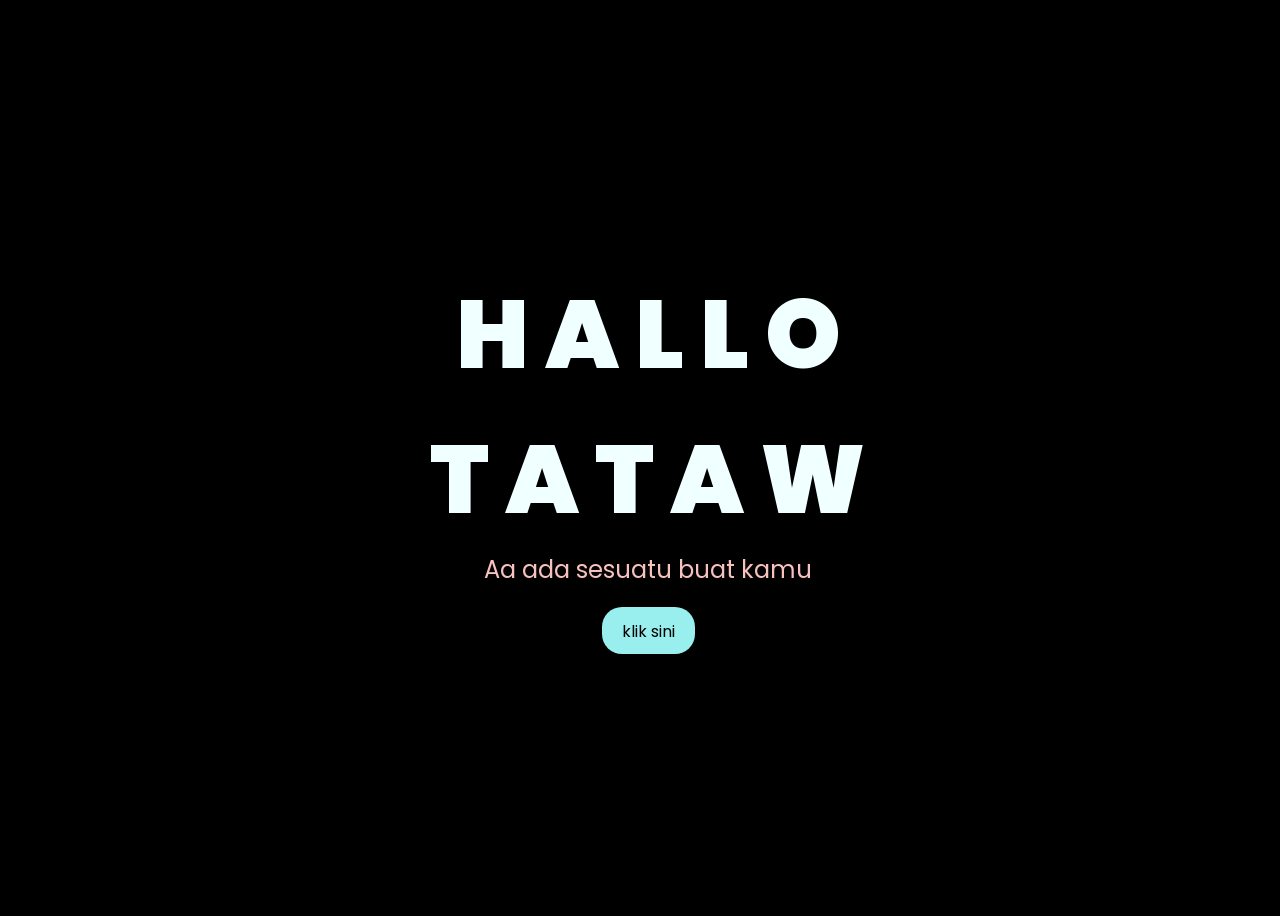
<file: tataw/index.html>
<!DOCTYPE html>
<html lang="en">
<head>
    <meta charset="UTF-8">
    <meta http-equiv="X-UA-Compatible" content="IE=edge">
    <meta name="viewport" content="width=device-width, initial-scale=1.0">
    <link rel="stylesheet" href="style.css">
    <link rel="icon" href="img/flowers.png" type="image/x-icon">
    <title>FLOWERS</title>
</head>
<body>
    <div class="greetings">

        <span>H</span>
        <span>A</span>
        <span>L</span>
        <span>L</span>
        <span>O</span>
    </div>
    <div class="greetings">
        <span>T</span>
        <span>A</span>
        <span>T</span>
        <span>A</span>
        <span>W</span>
       
        
    </div>
    
    <div class="description">
        <span> Aa ada sesuatu buat kamu</span>
    </div>
    <div class="button">
        <button>
            <a href="FLORES.html">klik sini</a>
        </button>
        
    </div>
</body>
</html>
</file>
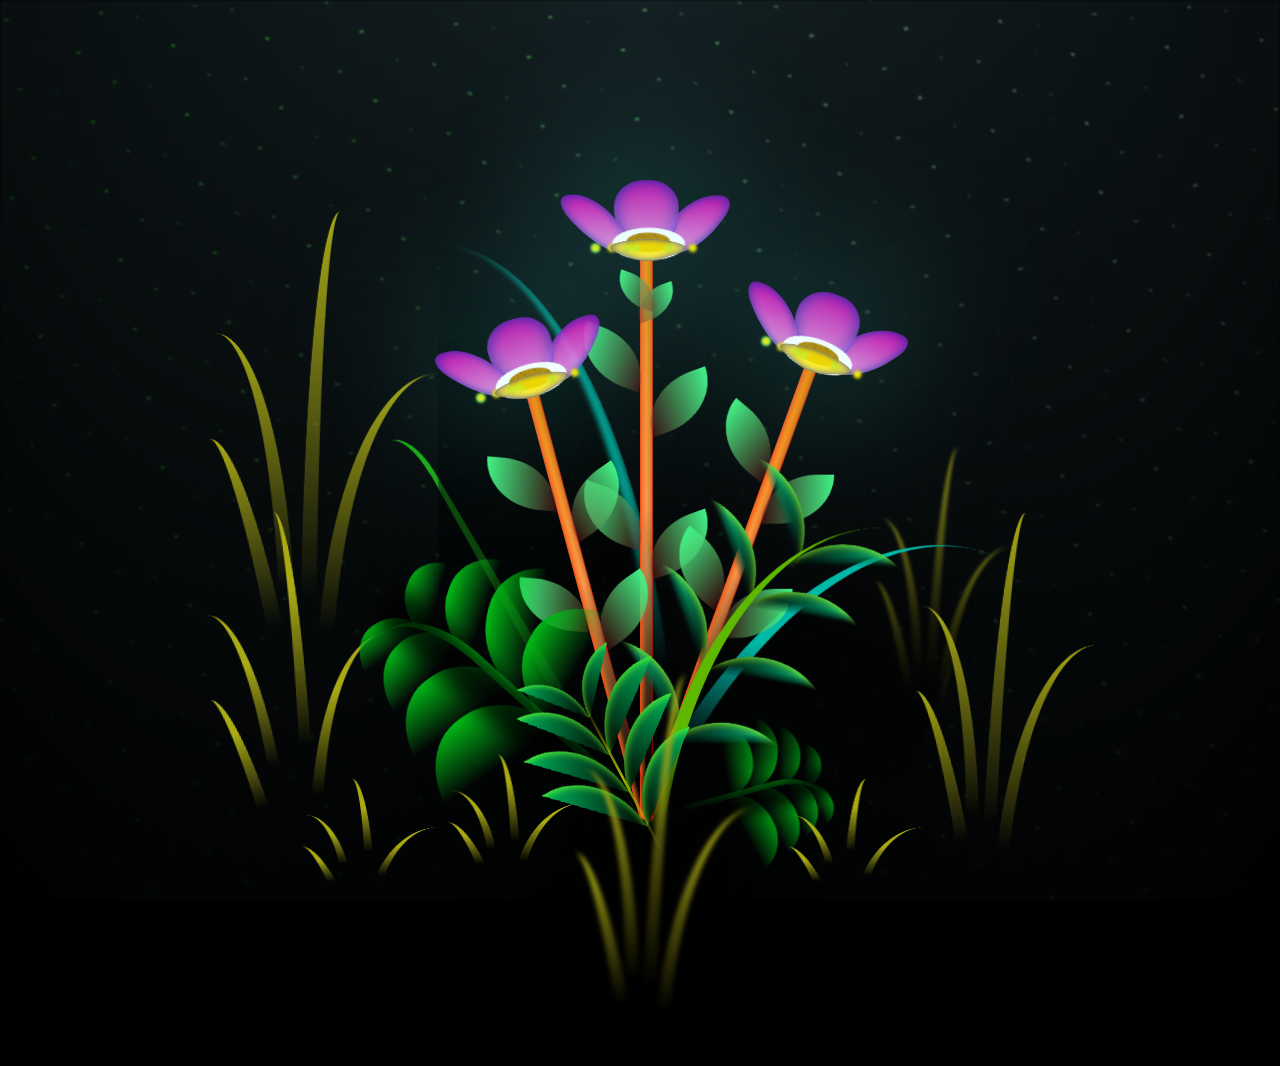
<file: tataw/FLORES.html>
<!DOCTYPE html>
<html lang="en">
<head>
    <meta charset="UTF-8">
    <meta http-equiv="X-UA-Compatible" content="IE=edge">
    <meta name="viewport" content="width=device-width, initial-scale=1.0">
    <link rel="stylesheet" href="main.css">
    <link rel="icon" href="img/flowers.png" type="image/x-icon">
    <title>FLOWERS</title>
</head>

<body class="container">
    <div class="night"></div>
    <div class="flowers">
      <div class="flower flower--1">
        <div class="flower__leafs flower__leafs--1">
          <div class="flower__leaf flower__leaf--1"></div>
          <div class="flower__leaf flower__leaf--2"></div>
          <div class="flower__leaf flower__leaf--3"></div>
          <div class="flower__leaf flower__leaf--4"></div>
          <div class="flower__white-circle"></div>
  
          <div class="flower__light flower__light--1"></div>
          <div class="flower__light flower__light--2"></div>
          <div class="flower__light flower__light--3"></div>
          <div class="flower__light flower__light--4"></div>
          <div class="flower__light flower__light--5"></div>
          <div class="flower__light flower__light--6"></div>
          <div class="flower__light flower__light--7"></div>
          <div class="flower__light flower__light--8"></div>
  
        </div>
        <div class="flower__line">
          <div class="flower__line__leaf flower__line__leaf--1"></div>
          <div class="flower__line__leaf flower__line__leaf--2"></div>
          <div class="flower__line__leaf flower__line__leaf--3"></div>
          <div class="flower__line__leaf flower__line__leaf--4"></div>
          <div class="flower__line__leaf flower__line__leaf--5"></div>
          <div class="flower__line__leaf flower__line__leaf--6"></div>
        </div>
      </div>
  
      <div class="flower flower--2">
        <div class="flower__leafs flower__leafs--2">
          <div class="flower__leaf flower__leaf--1"></div>
          <div class="flower__leaf flower__leaf--2"></div>
          <div class="flower__leaf flower__leaf--3"></div>
          <div class="flower__leaf flower__leaf--4"></div>
          <div class="flower__white-circle"></div>
  
          <div class="flower__light flower__light--1"></div>
          <div class="flower__light flower__light--2"></div>
          <div class="flower__light flower__light--3"></div>
          <div class="flower__light flower__light--4"></div>
          <div class="flower__light flower__light--5"></div>
          <div class="flower__light flower__light--6"></div>
          <div class="flower__light flower__light--7"></div>
          <div class="flower__light flower__light--8"></div>
  
        </div>
        <div class="flower__line">
          <div class="flower__line__leaf flower__line__leaf--1"></div>
          <div class="flower__line__leaf flower__line__leaf--2"></div>
          <div class="flower__line__leaf flower__line__leaf--3"></div>
          <div class="flower__line__leaf flower__line__leaf--4"></div>
        </div>
      </div>
  
      <div class="flower flower--3">
        <div class="flower__leafs flower__leafs--3">
          <div class="flower__leaf flower__leaf--1"></div>
          <div class="flower__leaf flower__leaf--2"></div>
          <div class="flower__leaf flower__leaf--3"></div>
          <div class="flower__leaf flower__leaf--4"></div>
          <div class="flower__white-circle"></div>
  
          <div class="flower__light flower__light--1"></div>
          <div class="flower__light flower__light--2"></div>
          <div class="flower__light flower__light--3"></div>
          <div class="flower__light flower__light--4"></div>
          <div class="flower__light flower__light--5"></div>
          <div class="flower__light flower__light--6"></div>
          <div class="flower__light flower__light--7"></div>
          <div class="flower__light flower__light--8"></div>
  
        </div>
        <div class="flower__line">
          <div class="flower__line__leaf flower__line__leaf--1"></div>
          <div class="flower__line__leaf flower__line__leaf--2"></div>
          <div class="flower__line__leaf flower__line__leaf--3"></div>
          <div class="flower__line__leaf flower__line__leaf--4"></div>
        </div>
      </div>
  
      <div class="grow-ans" style="--d:1.2s">
        <div class="flower__g-long">
          <div class="flower__g-long__top"></div>
          <div class="flower__g-long__bottom"></div>
        </div>
      </div>
  
      <div class="growing-grass">
        <div class="flower__grass flower__grass--1">
          <div class="flower__grass--top"></div>
          <div class="flower__grass--bottom"></div>
          <div class="flower__grass__leaf flower__grass__leaf--1"></div>
          <div class="flower__grass__leaf flower__grass__leaf--2"></div>
          <div class="flower__grass__leaf flower__grass__leaf--3"></div>
          <div class="flower__grass__leaf flower__grass__leaf--4"></div>
          <div class="flower__grass__leaf flower__grass__leaf--5"></div>
          <div class="flower__grass__leaf flower__grass__leaf--6"></div>
          <div class="flower__grass__leaf flower__grass__leaf--7"></div>
          <div class="flower__grass__leaf flower__grass__leaf--8"></div>
          <div class="flower__grass__overlay"></div>
        </div>
      </div>
  
      <div class="growing-grass">
        <div class="flower__grass flower__grass--2">
          <div class="flower__grass--top"></div>
          <div class="flower__grass--bottom"></div>
          <div class="flower__grass__leaf flower__grass__leaf--1"></div>
          <div class="flower__grass__leaf flower__grass__leaf--2"></div>
          <div class="flower__grass__leaf flower__grass__leaf--3"></div>
          <div class="flower__grass__leaf flower__grass__leaf--4"></div>
          <div class="flower__grass__leaf flower__grass__leaf--5"></div>
          <div class="flower__grass__leaf flower__grass__leaf--6"></div>
          <div class="flower__grass__leaf flower__grass__leaf--7"></div>
          <div class="flower__grass__leaf flower__grass__leaf--8"></div>
          <div class="flower__grass__overlay"></div>
        </div>
      </div>
  
      <div class="grow-ans" style="--d:2.4s">
        <div class="flower__g-right flower__g-right--1">
          <div class="leaf"></div>
        </div>
      </div>
  
      <div class="grow-ans" style="--d:2.8s">
        <div class="flower__g-right flower__g-right--2">
          <div class="leaf"></div>
        </div>
      </div>
  
      <div class="grow-ans" style="--d:2.8s">
        <div class="flower__g-front">
          <div class="flower__g-front__leaf-wrapper flower__g-front__leaf-wrapper--1">
            <div class="flower__g-front__leaf"></div>
          </div>
          <div class="flower__g-front__leaf-wrapper flower__g-front__leaf-wrapper--2">
            <div class="flower__g-front__leaf"></div>
          </div>
          <div class="flower__g-front__leaf-wrapper flower__g-front__leaf-wrapper--3">
            <div class="flower__g-front__leaf"></div>
          </div>
          <div class="flower__g-front__leaf-wrapper flower__g-front__leaf-wrapper--4">
            <div class="flower__g-front__leaf"></div>
          </div>
          <div class="flower__g-front__leaf-wrapper flower__g-front__leaf-wrapper--5">
            <div class="flower__g-front__leaf"></div>
          </div>
          <div class="flower__g-front__leaf-wrapper flower__g-front__leaf-wrapper--6">
            <div class="flower__g-front__leaf"></div>
          </div>
          <div class="flower__g-front__leaf-wrapper flower__g-front__leaf-wrapper--7">
            <div class="flower__g-front__leaf"></div>
          </div>
          <div class="flower__g-front__leaf-wrapper flower__g-front__leaf-wrapper--8">
            <div class="flower__g-front__leaf"></div>
          </div>
          <div class="flower__g-front__line"></div>
        </div>
      </div>
  
      <div class="grow-ans" style="--d:3.2s">
        <div class="flower__g-fr">
          <div class="leaf"></div>
          <div class="flower__g-fr__leaf flower__g-fr__leaf--1"></div>
          <div class="flower__g-fr__leaf flower__g-fr__leaf--2"></div>
          <div class="flower__g-fr__leaf flower__g-fr__leaf--3"></div>
          <div class="flower__g-fr__leaf flower__g-fr__leaf--4"></div>
          <div class="flower__g-fr__leaf flower__g-fr__leaf--5"></div>
          <div class="flower__g-fr__leaf flower__g-fr__leaf--6"></div>
          <div class="flower__g-fr__leaf flower__g-fr__leaf--7"></div>
          <div class="flower__g-fr__leaf flower__g-fr__leaf--8"></div>
        </div>
      </div>
  
      <div class="long-g long-g--0">
        <div class="grow-ans" style="--d:3s">
          <div class="leaf leaf--0"></div>
        </div>
        <div class="grow-ans" style="--d:2.2s">
          <div class="leaf leaf--1"></div>
        </div>
        <div class="grow-ans" style="--d:3.4s">
          <div class="leaf leaf--2"></div>
        </div>
        <div class="grow-ans" style="--d:3.6s">
          <div class="leaf leaf--3"></div>
        </div>
      </div>
  
      <div class="long-g long-g--1">
        <div class="grow-ans" style="--d:3.6s">
          <div class="leaf leaf--0"></div>
        </div>
        <div class="grow-ans" style="--d:3.8s">
          <div class="leaf leaf--1"></div>
        </div>
        <div class="grow-ans" style="--d:4s">
          <div class="leaf leaf--2"></div>
        </div>
        <div class="grow-ans" style="--d:4.2s">
          <div class="leaf leaf--3"></div>
        </div>
      </div>
  
      <div class="long-g long-g--2">
        <div class="grow-ans" style="--d:4s">
          <div class="leaf leaf--0"></div>
        </div>
        <div class="grow-ans" style="--d:4.2s">
          <div class="leaf leaf--1"></div>
        </div>
        <div class="grow-ans" style="--d:4.4s">
          <div class="leaf leaf--2"></div>
        </div>
        <div class="grow-ans" style="--d:4.6s">
          <div class="leaf leaf--3"></div>
        </div>
      </div>
  
      <div class="long-g long-g--3">
        <div class="grow-ans" style="--d:4s">
          <div class="leaf leaf--0"></div>
        </div>
        <div class="grow-ans" style="--d:4.2s">
          <div class="leaf leaf--1"></div>
        </div>
        <div class="grow-ans" style="--d:3s">
          <div class="leaf leaf--2"></div>
        </div>
        <div class="grow-ans" style="--d:3.6s">
          <div class="leaf leaf--3"></div>
        </div>
      </div>
  
      <div class="long-g long-g--4">
        <div class="grow-ans" style="--d:4s">
          <div class="leaf leaf--0"></div>
        </div>
        <div class="grow-ans" style="--d:4.2s">
          <div class="leaf leaf--1"></div>
        </div>
        <div class="grow-ans" style="--d:3s">
          <div class="leaf leaf--2"></div>
        </div>
        <div class="grow-ans" style="--d:3.6s">
          <div class="leaf leaf--3"></div>
        </div>
      </div>
  
      <div class="long-g long-g--5">
        <div class="grow-ans" style="--d:4s">
          <div class="leaf leaf--0"></div>
        </div>
        <div class="grow-ans" style="--d:4.2s">
          <div class="leaf leaf--1"></div>
        </div>
        <div class="grow-ans" style="--d:3s">
          <div class="leaf leaf--2"></div>
        </div>
        <div class="grow-ans" style="--d:3.6s">
          <div class="leaf leaf--3"></div>
        </div>
      </div>
  
      <div class="long-g long-g--6">
        <div class="grow-ans" style="--d:4.2s">
          <div class="leaf leaf--0"></div>
        </div>
        <div class="grow-ans" style="--d:4.4s">
          <div class="leaf leaf--1"></div>
        </div>
        <div class="grow-ans" style="--d:4.6s">
          <div class="leaf leaf--2"></div>
        </div>
        <div class="grow-ans" style="--d:4.8s">
          <div class="leaf leaf--3"></div>
        </div>
      </div>
  
      <div class="long-g long-g--7">
        <div class="grow-ans" style="--d:3s">
          <div class="leaf leaf--0"></div>
        </div>
        <div class="grow-ans" style="--d:3.2s">
          <div class="leaf leaf--1"></div>
        </div>
        <div class="grow-ans" style="--d:3.5s">
          <div class="leaf leaf--2"></div>
        </div>
        <div class="grow-ans" style="--d:3.6s">
          <div class="leaf leaf--3"></div>
        </div>
      </div>
    </div>
    <script src="main.js"></script>
  </body>
</html>
</file>
<file: tataw/style.css>
@import url('https://fonts.googleapis.com/css2?family=Poppins:ital,wght@0,500;1,900&display=swap');
*{
    font-family: 'Poppins',cursive;
}
body{
    color: azure;
    width: 100%;
    height: 100vh;
    display: flex;
    flex-direction: column;
    align-items: center;
    justify-content: center;
    background-color: black;
}
.greetings{
    font-size: 6rem;
    font-weight: 900;
}
.greetings > span{
    animation: glow 2.5s ease-in-out infinite;
}
@keyframes glow{
    0%, 100%{
        color: #fff;
        text-shadow: 0 0 12px #00fff7, 0 0 50px #00fff7, 0 0 100px #00fff7;
    }
    10%, 90%{
        color: #dca7dc;
        text-shadow: none;
    }
}
.greetings > span:nth-child(2){
    animation-delay: .2s ;
}
.greetings > span:nth-child(3){
    animation-delay: .4s ;
}
.greetings > span:nth-child(4){
    animation-delay: .6s;
}
.greetings > span:nth-child(5){
    animation-delay: .8s;
}

.description{
    font-size: 1.5rem;
    margin-bottom: 20px;
}

.button a{
    text-decoration: none;
    font-size: 1rem;
    color: #111;
}

@media screen and (max-width:574px){
    .greetings{
        display: block;
        font-size: 3rem;
        font-weight: 500;
        text-align: center;
    }
    .description{
        font-size: 1rem;
    }
    
    .button a{
        font-size: .5rem;
    }
}

.description{
    color: #f7c2be;
}

/* Estilo para el botón */
.button button {
    background-color: rgba(154, 240, 239, 0.997); 
    border: none; /* Sin bordes */
    padding: 10px 20px; /* Ajusta el relleno según tu preferencia */
    font-size: 18px; /* Tamaño de fuente */
    cursor: pointer;
    position: relative; /* Necesario para el resplandor */
    border-radius: 20px; /* Esquinas redondeadas */
    transition: background-color 0.3s ease-in-out; /* Transición suave para el color de fondo */
  }
  
  
  .button button a {
    text-decoration: none; 
    color: inherit; 
  }
  
  
  .button button:hover {
    background-color: rgb(0, 251, 255); /* Cambia el color de fondo al pasar el mouse a naranja */
    box-shadow: 0 0 10px rgb(241, 159, 237), 0 0 20px rgb(237, 156, 244), 0 0 30px rgb(247, 0, 255); /* Efecto de resplandor amarillo */
  }
</file>
<file: tataw/main.css>
*,
*::after,
*::before {
  padding: 0;
  margin: 0;
  box-sizing: border-box;
}

:root {
  --dark-color: #000;
}

body {
  display: flex;
  align-items: flex-end;
  justify-content: center;
  min-height: 100vh;
  background-color: var(--dark-color);
  overflow: hidden;
  perspective: 1000px;
}

.night {
  position: fixed;
  left: 50%;
  top: 0;
  transform: translateX(-50%);
  width: 100%;
  height: 100%;
  filter: blur(0.1vmin);
  background-image: radial-gradient(ellipse at top, transparent 0%, var(--dark-color)), 
  radial-gradient(ellipse at bottom, var(--dark-color), rgba(145, 233, 255, 0.2)), 
  repeating-linear-gradient(220deg, rgb(0, 0, 0) 0px, rgb(0, 0, 0) 19px, transparent 19px, 
  transparent 22px), repeating-linear-gradient(189deg, rgb(0, 0, 0) 0px, rgb(0, 0, 0) 19px, 
  transparent 19px, transparent 22px), repeating-linear-gradient(148deg, rgb(0, 0, 0) 0px, 
  rgb(0, 0, 0) 19px, transparent 19px, transparent 22px), linear-gradient(90deg, rgb(21, 255, 0), 
  rgb(240, 240, 240));
}

.flowers {
  position: relative;
  transform: scale(0.9);
}

.flower {
  position: absolute;
  bottom: 10vmin;
  transform-origin: bottom center;
  z-index: 10;
  --fl-speed: 0.8s;
}
.flower--1 {
  -webkit-animation: moving-flower-1 4s linear infinite;
          animation: moving-flower-1 4s linear infinite;
}
.flower--1 .flower__line {
  height: 70vmin;
  -webkit-animation-delay: 0.3s;
          animation-delay: 0.3s;
}
.flower--1 .flower__line__leaf--1 {
  -webkit-animation: blooming-leaf-right var(--fl-speed) 1.6s backwards;
          animation: blooming-leaf-right var(--fl-speed) 1.6s backwards;
}
.flower--1 .flower__line__leaf--2 {
  -webkit-animation: blooming-leaf-right var(--fl-speed) 1.4s backwards;
          animation: blooming-leaf-right var(--fl-speed) 1.4s backwards;
}
.flower--1 .flower__line__leaf--3 {
  -webkit-animation: blooming-leaf-left var(--fl-speed) 1.2s backwards;
          animation: blooming-leaf-left var(--fl-speed) 1.2s backwards;
}
.flower--1 .flower__line__leaf--4 {
  -webkit-animation: blooming-leaf-left var(--fl-speed) 1s backwards;
          animation: blooming-leaf-left var(--fl-speed) 1s backwards;
}
.flower--1 .flower__line__leaf--5 {
  -webkit-animation: blooming-leaf-right var(--fl-speed) 1.8s backwards;
          animation: blooming-leaf-right var(--fl-speed) 1.8s backwards;
}
.flower--1 .flower__line__leaf--6 {
  -webkit-animation: blooming-leaf-left var(--fl-speed) 2s backwards;
          animation: blooming-leaf-left var(--fl-speed) 2s backwards;
}
.flower--2 {
  left: 50%;
  transform: rotate(20deg);
  -webkit-animation: moving-flower-2 4s linear infinite;
          animation: moving-flower-2 4s linear infinite;
}
.flower--2 .flower__line {
  height: 60vmin;
  -webkit-animation-delay: 0.6s;
          animation-delay: 0.6s;
}
.flower--2 .flower__line__leaf--1 {
  -webkit-animation: blooming-leaf-right var(--fl-speed) 1.9s backwards;
          animation: blooming-leaf-right var(--fl-speed) 1.9s backwards;
}
.flower--2 .flower__line__leaf--2 {
  -webkit-animation: blooming-leaf-right var(--fl-speed) 1.7s backwards;
          animation: blooming-leaf-right var(--fl-speed) 1.7s backwards;
}
.flower--2 .flower__line__leaf--3 {
  -webkit-animation: blooming-leaf-left var(--fl-speed) 1.5s backwards;
          animation: blooming-leaf-left var(--fl-speed) 1.5s backwards;
}
.flower--2 .flower__line__leaf--4 {
  -webkit-animation: blooming-leaf-left var(--fl-speed) 1.3s backwards;
          animation: blooming-leaf-left var(--fl-speed) 1.3s backwards;
}
.flower--3 {
  left: 50%;
  transform: rotate(-15deg);
  -webkit-animation: moving-flower-3 4s linear infinite;
          animation: moving-flower-3 4s linear infinite;
}
.flower--3 .flower__line {
  -webkit-animation-delay: 0.9s;
          animation-delay: 0.9s;
}
.flower--3 .flower__line__leaf--1 {
  -webkit-animation: blooming-leaf-right var(--fl-speed) 2.5s backwards;
          animation: blooming-leaf-right var(--fl-speed) 2.5s backwards;
}
.flower--3 .flower__line__leaf--2 {
  -webkit-animation: blooming-leaf-right var(--fl-speed) 2.3s backwards;
          animation: blooming-leaf-right var(--fl-speed) 2.3s backwards;
}
.flower--3 .flower__line__leaf--3 {
  -webkit-animation: blooming-leaf-left var(--fl-speed) 2.1s backwards;
          animation: blooming-leaf-left var(--fl-speed) 2.1s backwards;
}
.flower--3 .flower__line__leaf--4 {
  -webkit-animation: blooming-leaf-left var(--fl-speed) 1.9s backwards;
          animation: blooming-leaf-left var(--fl-speed) 1.9s backwards;
}
.flower__leafs {
  position: relative;
  -webkit-animation: blooming-flower 2s backwards;
          animation: blooming-flower 2s backwards;
}
.flower__leafs--1 {
  -webkit-animation-delay: 1.1s;
          animation-delay: 1.1s;
}
.flower__leafs--2 {
  -webkit-animation-delay: 1.4s;
          animation-delay: 1.4s;
}
.flower__leafs--3 {
  -webkit-animation-delay: 1.7s;
          animation-delay: 1.7s;
}
.flower__leafs::after {
  content: "";
  position: absolute;
  left: 0;
  top: 0;
  transform: translate(-50%, -100%);
  width: 8vmin;
  height: 8vmin;
  background-color: #43fbec;
  filter: blur(10vmin);
}
.flower__leaf {
  position: absolute;
  bottom: 0;
  left: 50%;
  width: 8vmin;
  height: 11vmin;
  border-radius: 51% 49% 47% 53%/44% 45% 55% 69%;
  background-color: #aa1515;
  background-image: linear-gradient(to top, #fba6f5, #de03ba);
  transform-origin: bottom center;
  opacity: 0.9;
  box-shadow: inset 0 0 2vmin rgb(21, 31, 179);
}
.flower__leaf--1 {
  transform: translate(-10%, 1%) rotateY(40deg) rotateX(-50deg);
}
.flower__leaf--2 {
  transform: translate(-50%, -4%) rotateX(40deg);
}
.flower__leaf--3 {
  transform: translate(-90%, 0%) rotateY(45deg) rotateX(50deg);
}
.flower__leaf--4 {
  width: 8vmin;
  height: 8vmin;
  transform-origin: bottom left;
  border-radius: 4vmin 10vmin 4vmin 4vmin;
  transform: translate(0%, 18%) rotateX(70deg) rotate(-43deg);
  background-image: linear-gradient(to top, #fce700, #fce700);
  z-index: 1;
  opacity: 0.8;
}
.flower__white-circle {
  position: absolute;
  left: -3.5vmin;
  top: -3vmin;
  width: 9vmin;
  height: 4vmin;
  border-radius: 50%;
  background-color: #ffffff;
}
.flower__white-circle::after {
  content: "";
  position: absolute;
  left: 50%;
  top: 45%;
  transform: translate(-50%, -50%);
  width: 60%;
  height: 60%;
  border-radius: inherit;
  background-image: repeating-linear-gradient(135deg, rgba(0, 0, 0, 0.03) 0px, 
  rgba(0, 0, 0, 0.03) 1px, transparent 1px, transparent 12px), repeating-linear-gradient(45deg, 
  rgba(0, 0, 0, 0.03) 0px, rgba(0, 0, 0, 0.03) 1px, transparent 1px, transparent 12px), 
  repeating-linear-gradient(67.5deg, rgba(0, 0, 0, 0.03) 0px, rgba(0, 0, 0, 0.03) 1px, 
  transparent 1px, transparent 12px), repeating-linear-gradient(135deg, rgba(0, 0, 0, 0.03) 0px, 
  rgba(0, 0, 0, 0.03) 1px, transparent 1px, transparent 12px), repeating-linear-gradient(45deg, 
  rgba(0, 0, 0, 0.03) 0px, rgba(0, 0, 0, 0.03) 1px, transparent 1px, transparent 12px), 
  repeating-linear-gradient(112.5deg, rgba(0, 0, 0, 0.03) 0px, rgba(0, 0, 0, 0.03) 1px, 
  transparent 1px, transparent 12px), repeating-linear-gradient(112.5deg, rgba(0, 0, 0, 0.03) 0px, 
  rgba(0, 0, 0, 0.03) 1px, transparent 1px, transparent 12px), repeating-linear-gradient(45deg, 
  rgba(0, 0, 0, 0.03) 0px, rgba(0, 0, 0, 0.03) 1px, transparent 1px, transparent 12px), 
  repeating-linear-gradient(22.5deg, rgba(0, 0, 0, 0.03) 0px, rgba(0, 0, 0, 0.03) 1px, 
  transparent 1px, transparent 12px), repeating-linear-gradient(45deg, rgba(0, 0, 0, 0.03) 0px, 
  rgba(0, 0, 0, 0.03) 1px, transparent 1px, transparent 12px), repeating-linear-gradient(22.5deg, 
  rgba(0, 0, 0, 0.03) 0px, rgba(0, 0, 0, 0.03) 1px, transparent 1px, transparent 12px), 
  repeating-linear-gradient(135deg, rgba(0, 0, 0, 0.03) 0px, rgba(0, 0, 0, 0.03) 1px, 
  transparent 1px, transparent 12px), repeating-linear-gradient(157.5deg, rgba(0, 0, 0, 0.03) 0px, 
  rgba(0, 0, 0, 0.03) 1px, transparent 1px, transparent 12px), repeating-linear-gradient(67.5deg, 
  rgba(0, 0, 0, 0.03) 0px, rgba(0, 0, 0, 0.03) 1px, transparent 1px, transparent 12px), 
  repeating-linear-gradient(67.5deg, rgba(0, 0, 0, 0.03) 0px, rgba(0, 0, 0, 0.03) 1px, 
  transparent 1px, transparent 12px), linear-gradient(90deg, rgb(190, 133, 0), rgb(190, 133, 0));
}
.flower__line {
  height: 55vmin;
  width: 1.5vmin;
  background-image: linear-gradient(to left, rgba(0, 0, 0, 0.2), transparent, 
  rgb(235, 102, 31)), linear-gradient(to top, transparent 10%, #ff994c, #ff8800);
  box-shadow: inset 0 0 2px rgb(255, 0, 0);
  -webkit-animation: grow-flower-tree 4s backwards;
          animation: grow-flower-tree 4s backwards;
}
.flower__line__leaf {
  --w: 7vmin;
  --h: calc(var(--w) + 2vmin);
  position: absolute;
  top: 20%;
  left: 90%;
  width: var(--w);
  height: var(--h);
  border-top-right-radius: var(--h);
  border-bottom-left-radius: var(--h);
  background-image: linear-gradient(to top, rgba(122, 20, 20, 0.4), #41f285);
}
.flower__line__leaf--1 {
  transform: rotate(70deg) rotateY(30deg);
}
.flower__line__leaf--2 {
  top: 45%;
  transform: rotate(70deg) rotateY(30deg);
}
.flower__line__leaf--3, .flower__line__leaf--4, .flower__line__leaf--6 {
  border-top-right-radius: 0;
  border-bottom-left-radius: 0;
  border-top-left-radius: var(--h);
  border-bottom-right-radius: var(--h);
  left: -460%;
  top: 12%;
  transform: rotate(-70deg) rotateY(30deg);
}
.flower__line__leaf--4 {
  top: 40%;
}
.flower__line__leaf--5 {
  top: 0;
  transform-origin: left;
  transform: rotate(70deg) rotateY(30deg) scale(0.6);
}
.flower__line__leaf--6 {
  top: -2%;
  left: -450%;
  transform-origin: right;
  transform: rotate(-70deg) rotateY(30deg) scale(0.6);
}
.flower__light {
  position: absolute;
  bottom: 0vmin;
  width: 1vmin;
  height: 1vmin;
  background-color: rgb(0, 255, 195);
  border-radius: 50%;
  filter: blur(0.2vmin);
  -webkit-animation: light-ans 4s linear infinite backwards;
          animation: light-ans 4s linear infinite backwards;
}
.flower__light:nth-child(odd) {
  background-color: #fce700;
}
.flower__light--1 {
  left: -2vmin;
  -webkit-animation-delay: 1s;
          animation-delay: 1s;
}
.flower__light--2 {
  left: 3vmin;
  -webkit-animation-delay: 0.5s;
          animation-delay: 0.5s;
}
.flower__light--3 {
  left: -6vmin;
  -webkit-animation-delay: 0.3s;
          animation-delay: 0.3s;
}
.flower__light--4 {
  left: 6vmin;
  -webkit-animation-delay: 0.9s;
          animation-delay: 0.9s;
}
.flower__light--5 {
  left: -1vmin;
  -webkit-animation-delay: 1.5s;
          animation-delay: 1.5s;
}
.flower__light--6 {
  left: -4vmin;
  -webkit-animation-delay: 3s;
          animation-delay: 3s;
}
.flower__light--7 {
  left: 3vmin;
  -webkit-animation-delay: 2s;
          animation-delay: 2s;
}
.flower__light--8 {
  left: -6vmin;
  -webkit-animation-delay: 3.5s;
          animation-delay: 3.5s;
}
.flower__grass {
  --c: #00b815;
  --line-w: 1.5vmin;
  position: absolute;
  bottom: 12vmin;
  left: -7vmin;
  display: flex;
  flex-direction: column;
  align-items: flex-end;
  z-index: 20;
  transform-origin: bottom center;
  transform: rotate(-48deg) rotateY(40deg);
}
.flower__grass--1 {
  -webkit-animation: moving-grass 2s linear infinite;
          animation: moving-grass 2s linear infinite;
}
.flower__grass--2 {
  left: 2vmin;
  bottom: 10vmin;
  transform: scale(0.5) rotate(75deg) rotateX(10deg) rotateY(-200deg);
  opacity: 0.8;
  z-index: 0;
  -webkit-animation: moving-grass--2 1.5s linear infinite;
          animation: moving-grass--2 1.5s linear infinite;
}
.flower__grass--top {
  width: 7vmin;
  height: 10vmin;
  border-top-right-radius: 100%;
  border-right: var(--line-w) solid var(--c);
  transform-origin: bottom center;
  transform: rotate(-2deg);
}
.flower__grass--bottom {
  margin-top: -2px;
  width: var(--line-w);
  height: 25vmin;
  background-image: linear-gradient(to top, transparent, var(--c));
}
.flower__grass__leaf {
  --size: 10vmin;
  position: absolute;
  width: calc(var(--size) * 2.1);
  height: var(--size);
  border-top-left-radius: var(--size);
  border-top-right-radius: var(--size);
  background-image: linear-gradient(to top, transparent, transparent 30%, var(--c));
  z-index: 100;
}
.flower__grass__leaf--1 {
  top: -6%;
  left: 30%;
  --size: 6vmin;
  transform: rotate(-20deg);
  -webkit-animation: growing-grass-ans--1 2s 2.6s backwards;
          animation: growing-grass-ans--1 2s 2.6s backwards;
}
@-webkit-keyframes growing-grass-ans--1 {
  0% {
    transform-origin: bottom left;
    transform: rotate(-20deg) scale(0);
  }
}
@keyframes growing-grass-ans--1 {
  0% {
    transform-origin: bottom left;
    transform: rotate(-20deg) scale(0);
  }
}
.flower__grass__leaf--2 {
  top: -5%;
  left: -110%;
  --size: 6vmin;
  transform: rotate(10deg);
  -webkit-animation: growing-grass-ans--2 2s 2.4s linear backwards;
          animation: growing-grass-ans--2 2s 2.4s linear backwards;
}
@-webkit-keyframes growing-grass-ans--2 {
  0% {
    transform-origin: bottom right;
    transform: rotate(10deg) scale(0);
  }
}
@keyframes growing-grass-ans--2 {
  0% {
    transform-origin: bottom right;
    transform: rotate(10deg) scale(0);
  }
}
.flower__grass__leaf--3 {
  top: 5%;
  left: 60%;
  --size: 8vmin;
  transform: rotate(-18deg) rotateX(-20deg);
  -webkit-animation: growing-grass-ans--3 2s 2.2s linear backwards;
          animation: growing-grass-ans--3 2s 2.2s linear backwards;
}
@-webkit-keyframes growing-grass-ans--3 {
  0% {
    transform-origin: bottom left;
    transform: rotate(-18deg) rotateX(-20deg) scale(0);
  }
}
@keyframes growing-grass-ans--3 {
  0% {
    transform-origin: bottom left;
    transform: rotate(-18deg) rotateX(-20deg) scale(0);
  }
}
.flower__grass__leaf--4 {
  top: 6%;
  left: -135%;
  --size: 8vmin;
  transform: rotate(2deg);
  -webkit-animation: growing-grass-ans--4 2s 2s linear backwards;
          animation: growing-grass-ans--4 2s 2s linear backwards;
}
@-webkit-keyframes growing-grass-ans--4 {
  0% {
    transform-origin: bottom right;
    transform: rotate(2deg) scale(0);
  }
}
@keyframes growing-grass-ans--4 {
  0% {
    transform-origin: bottom right;
    transform: rotate(2deg) scale(0);
  }
}
.flower__grass__leaf--5 {
  top: 20%;
  left: 60%;
  --size: 10vmin;
  transform: rotate(-24deg) rotateX(-20deg);
  -webkit-animation: growing-grass-ans--5 2s 1.8s linear backwards;
          animation: growing-grass-ans--5 2s 1.8s linear backwards;
}
@-webkit-keyframes growing-grass-ans--5 {
  0% {
    transform-origin: bottom left;
    transform: rotate(-24deg) rotateX(-20deg) scale(0);
  }
}
@keyframes growing-grass-ans--5 {
  0% {
    transform-origin: bottom left;
    transform: rotate(-24deg) rotateX(-20deg) scale(0);
  }
}
.flower__grass__leaf--6 {
  top: 22%;
  left: -180%;
  --size: 10vmin;
  transform: rotate(10deg);
  -webkit-animation: growing-grass-ans--6 2s 1.6s linear backwards;
          animation: growing-grass-ans--6 2s 1.6s linear backwards;
}
@-webkit-keyframes growing-grass-ans--6 {
  0% {
    transform-origin: bottom right;
    transform: rotate(10deg) scale(0);
  }
}
@keyframes growing-grass-ans--6 {
  0% {
    transform-origin: bottom right;
    transform: rotate(10deg) scale(0);
  }
}
.flower__grass__leaf--7 {
  top: 39%;
  left: 70%;
  --size: 10vmin;
  transform: rotate(-10deg);
  -webkit-animation: growing-grass-ans--7 2s 1.4s linear backwards;
          animation: growing-grass-ans--7 2s 1.4s linear backwards;
}
@-webkit-keyframes growing-grass-ans--7 {
  0% {
    transform-origin: bottom left;
    transform: rotate(-10deg) scale(0);
  }
}
@keyframes growing-grass-ans--7 {
  0% {
    transform-origin: bottom left;
    transform: rotate(-10deg) scale(0);
  }
}
.flower__grass__leaf--8 {
  top: 40%;
  left: -215%;
  --size: 11vmin;
  transform: rotate(10deg);
  -webkit-animation: growing-grass-ans--8 2s 1.2s linear backwards;
          animation: growing-grass-ans--8 2s 1.2s linear backwards;
}
@-webkit-keyframes growing-grass-ans--8 {
  0% {
    transform-origin: bottom right;
    transform: rotate(10deg) scale(0);
  }
}
@keyframes growing-grass-ans--8 {
  0% {
    transform-origin: bottom right;
    transform: rotate(10deg) scale(0);
  }
}
.flower__grass__overlay {
  position: absolute;
  top: -10%;
  right: 0%;
  width: 100%;
  height: 100%;
  background-color: rgba(0, 0, 0, 0.759);
  filter: blur(1.5vmin);
  z-index: 100;
}
.flower__g-long {
  --w: 2vmin;
  --h: 6vmin;
  --c: #1aaa15;
  position: absolute;
  bottom: 10vmin;
  left: -3vmin;
  transform-origin: bottom center;
  transform: rotate(-30deg) rotateY(-20deg);
  display: flex;
  flex-direction: column;
  align-items: flex-end;
  -webkit-animation: flower-g-long-ans 3s linear infinite;
          animation: flower-g-long-ans 3s linear infinite;
}
@-webkit-keyframes flower-g-long-ans {
  0%, 100% {
    transform: rotate(-30deg) rotateY(-20deg);
  }
  50% {
    transform: rotate(-32deg) rotateY(-20deg);
  }
}
@keyframes flower-g-long-ans {
  0%, 100% {
    transform: rotate(-30deg) rotateY(-20deg);
  }
  50% {
    transform: rotate(-32deg) rotateY(-20deg);
  }
}
.flower__g-long__top {
  top: calc(var(--h) * -1);
  width: calc(var(--w) + 1vmin);
  height: var(--h);
  border-top-right-radius: 100%;
  border-right: 0.7vmin solid var(--c);
  transform: translate(-0.7vmin, 1vmin);
}
.flower__g-long__bottom {
  width: var(--w);
  height: 50vmin;
  transform-origin: bottom center;
  background-image: linear-gradient(to top, transparent 30%, var(--c));
  box-shadow: inset 0 0 2px rgba(26, 255, 0, 0.5);
  -webkit-clip-path: polygon(35% 0, 65% 1%, 100% 100%, 0% 100%);
          clip-path: polygon(35% 0, 65% 1%, 100% 100%, 0% 100%);
}
.flower__g-right {
  position: absolute;
  bottom: 6vmin;
  left: -2vmin;
  transform-origin: bottom left;
  transform: rotate(20deg);
}
.flower__g-right .leaf {
  width: 30vmin;
  height: 50vmin;
  border-top-left-radius: 100%;
  border-left: 2vmin solid #00b8a6;
  background-image: linear-gradient(to bottom, transparent, var(--dark-color) 60%);
  -webkit-mask-image: linear-gradient(to top, transparent 30%, #b80000 60%);
}
.flower__g-right--1 {
  -webkit-animation: flower-g-right-ans 2.5s linear infinite;
          animation: flower-g-right-ans 2.5s linear infinite;
}
.flower__g-right--2 {
  left: 5vmin;
  transform: rotateY(-180deg);
  -webkit-animation: flower-g-right-ans--2 3s linear infinite;
          animation: flower-g-right-ans--2 3s linear infinite;
}
.flower__g-right--2 .leaf {
  height: 75vmin;
  filter: blur(0.3vmin);
  opacity: 0.8;
}
@-webkit-keyframes flower-g-right-ans {
  0%, 100% {
    transform: rotate(20deg);
  }
  50% {
    transform: rotate(24deg) rotateX(-20deg);
  }
}
@keyframes flower-g-right-ans {
  0%, 100% {
    transform: rotate(20deg);
  }
  50% {
    transform: rotate(24deg) rotateX(-20deg);
  }
}
@-webkit-keyframes flower-g-right-ans--2 {
  0%, 100% {
    transform: rotateY(-180deg) rotate(0deg) rotateX(-20deg);
  }
  50% {
    transform: rotateY(-180deg) rotate(6deg) rotateX(-20deg);
  }
}
@keyframes flower-g-right-ans--2 {
  0%, 100% {
    transform: rotateY(-180deg) rotate(0deg) rotateX(-20deg);
  }
  50% {
    transform: rotateY(-180deg) rotate(6deg) rotateX(-20deg);
  }
}
.flower__g-front {
  position: absolute;
  bottom: 6vmin;
  left: 2.5vmin;
  z-index: 100;
  transform-origin: bottom center;
  transform: rotate(-28deg) rotateY(30deg) scale(1.04);
  -webkit-animation: flower__g-front-ans 2s linear infinite;
          animation: flower__g-front-ans 2s linear infinite;
}
@-webkit-keyframes flower__g-front-ans {
  0%, 100% {
    transform: rotate(-28deg) rotateY(30deg) scale(1.04);
  }
  50% {
    transform: rotate(-35deg) rotateY(40deg) scale(1.04);
  }
}
@keyframes flower__g-front-ans {
  0%, 100% {
    transform: rotate(-28deg) rotateY(30deg) scale(1.04);
  }
  50% {
    transform: rotate(-35deg) rotateY(40deg) scale(1.04);
  }
}
.flower__g-front__line {
  width: 0.3vmin;
  height: 20vmin;
  background-image: linear-gradient(to top, transparent, #a6b800, transparent 100%);
  position: relative;
}
.flower__g-front__leaf-wrapper {
  position: absolute;
  top: 0;
  left: 0;
  transform-origin: bottom left;
  transform: rotate(10deg);
}
.flower__g-front__leaf-wrapper:nth-child(even) {
  left: 0vmin;
  transform: rotateY(-180deg) rotate(5deg);
  -webkit-animation: flower__g-front__leaf-left-ans 1s ease-in backwards;
          animation: flower__g-front__leaf-left-ans 1s ease-in backwards;
}
.flower__g-front__leaf-wrapper:nth-child(odd) {
  -webkit-animation: flower__g-front__leaf-ans 1s ease-in backwards;
          animation: flower__g-front__leaf-ans 1s ease-in backwards;
}
.flower__g-front__leaf-wrapper--1 {
  top: -8vmin;
  transform: scale(0.7);
  -webkit-animation: flower__g-front__leaf-ans 1s 5.5s ease-in backwards !important;
          animation: flower__g-front__leaf-ans 1s 5.5s ease-in backwards !important;
}
.flower__g-front__leaf-wrapper--2 {
  top: -8vmin;
  transform: rotateY(-180deg) scale(0.7) !important;
  -webkit-animation: flower__g-front__leaf-left-ans-2 1s 4.6s ease-in backwards !important;
          animation: flower__g-front__leaf-left-ans-2 1s 4.6s ease-in backwards !important;
}
.flower__g-front__leaf-wrapper--3 {
  top: -3vmin;
  -webkit-animation: flower__g-front__leaf-ans 1s 4.6s ease-in backwards;
          animation: flower__g-front__leaf-ans 1s 4.6s ease-in backwards;
}
.flower__g-front__leaf-wrapper--4 {
  top: -3vmin;
  transform: rotateY(-180deg) scale(0.9) !important;
  -webkit-animation: flower__g-front__leaf-left-ans-2 1s 4.6s ease-in backwards !important;
          animation: flower__g-front__leaf-left-ans-2 1s 4.6s ease-in backwards !important;
}
@-webkit-keyframes flower__g-front__leaf-left-ans-2 {
  0% {
    transform: rotateY(-180deg) scale(0);
  }
}
@keyframes flower__g-front__leaf-left-ans-2 {
  0% {
    transform: rotateY(-180deg) scale(0);
  }
}
.flower__g-front__leaf-wrapper--5, .flower__g-front__leaf-wrapper--6 {
  top: 2vmin;
}
.flower__g-front__leaf-wrapper--7, .flower__g-front__leaf-wrapper--8 {
  top: 6.5vmin;
}
.flower__g-front__leaf-wrapper--2 {
  -webkit-animation-delay: 5.2s !important;
          animation-delay: 5.2s !important;
}
.flower__g-front__leaf-wrapper--3 {
  -webkit-animation-delay: 4.9s !important;
          animation-delay: 4.9s !important;
}
.flower__g-front__leaf-wrapper--5 {
  -webkit-animation-delay: 4.3s !important;
          animation-delay: 4.3s !important;
}
.flower__g-front__leaf-wrapper--6 {
  -webkit-animation-delay: 4.1s !important;
          animation-delay: 4.1s !important;
}
.flower__g-front__leaf-wrapper--7 {
  -webkit-animation-delay: 3.8s !important;
          animation-delay: 3.8s !important;
}
.flower__g-front__leaf-wrapper--8 {
  -webkit-animation-delay: 3.5s !important;
          animation-delay: 3.5s !important;
}
@-webkit-keyframes flower__g-front__leaf-ans {
  0% {
    transform: rotate(10deg) scale(0);
  }
}
@keyframes flower__g-front__leaf-ans {
  0% {
    transform: rotate(10deg) scale(0);
  }
}
@-webkit-keyframes flower__g-front__leaf-left-ans {
  0% {
    transform: rotateY(-180deg) rotate(5deg) scale(0);
  }
}
@keyframes flower__g-front__leaf-left-ans {
  0% {
    transform: rotateY(-180deg) rotate(5deg) scale(0);
  }
}
.flower__g-front__leaf {
  width: 10vmin;
  height: 10vmin;
  border-radius: 100% 0% 0% 100%/100% 100% 0% 0%;
  box-shadow: inset 0 2px 1vmin hsl(104, 97%, 58%);
  background-image: linear-gradient(to bottom left, transparent, var(--dark-color)), 
  linear-gradient(to bottom right, #00b85c 50%, transparent 50%, transparent);
  -webkit-mask-image: linear-gradient(to bottom right, #00b815 50%, transparent 50%, transparent);
  mask-image: linear-gradient(to bottom right, #00b815 50%, transparent 50%, transparent);
}
.flower__g-fr {
  position: absolute;
  bottom: -4vmin;
  left: vmin;
  transform-origin: bottom left;
  z-index: 10;
  -webkit-animation: flower__g-fr-ans 2s linear infinite;
          animation: flower__g-fr-ans 2s linear infinite;
}
@-webkit-keyframes flower__g-fr-ans {
  0%, 100% {
    transform: rotate(2deg);
  }
  50% {
    transform: rotate(4deg);
  }
}
@keyframes flower__g-fr-ans {
  0%, 100% {
    transform: rotate(2deg);
  }
  50% {
    transform: rotate(4deg);
  }
}
.flower__g-fr .leaf {
  width: 30vmin;
  height: 50vmin;
  border-top-left-radius: 100%;
  border-left: 2vmin solid #5fb800;
  -webkit-mask-image: linear-gradient(to top, transparent 25%, #00b884 50%);
  position: relative;
  z-index: 1;
}
.flower__g-fr__leaf {
  position: absolute;
  top: 0;
  left: 0;
  width: 10vmin;
  height: 10vmin;
  border-radius: 100% 0% 0% 100%/100% 100% 0% 0%;
  box-shadow: inset 0 2px 1vmin hsl(90, 97%, 58%);
  background-image: linear-gradient(to bottom left, transparent, var(--dark-color) 98%), 
  linear-gradient(to bottom right, #00b87b 45%, transparent 50%, transparent);
  -webkit-mask-image: linear-gradient(135deg, #00b815 40%, transparent 50%, transparent);
}
.flower__g-fr__leaf--1 {
  left: 20vmin;
  transform: rotate(45deg);
  -webkit-animation: flower__g-fr-leaft-ans-1 0.5s 5.2s linear backwards;
          animation: flower__g-fr-leaft-ans-1 0.5s 5.2s linear backwards;
}
@-webkit-keyframes flower__g-fr-leaft-ans-1 {
  0% {
    transform-origin: left;
    transform: rotate(45deg) scale(0);
  }
}
@keyframes flower__g-fr-leaft-ans-1 {
  0% {
    transform-origin: left;
    transform: rotate(45deg) scale(0);
  }
}
.flower__g-fr__leaf--2 {
  left: 12vmin;
  top: -7vmin;
  transform: rotate(25deg) rotateY(-180deg);
  -webkit-animation: flower__g-fr-leaft-ans-6 0.5s 5s linear backwards;
          animation: flower__g-fr-leaft-ans-6 0.5s 5s linear backwards;
}
.flower__g-fr__leaf--3 {
  left: 15vmin;
  top: 6vmin;
  transform: rotate(55deg);
  -webkit-animation: flower__g-fr-leaft-ans-5 0.5s 4.8s linear backwards;
          animation: flower__g-fr-leaft-ans-5 0.5s 4.8s linear backwards;
}
.flower__g-fr__leaf--4 {
  left: 6vmin;
  top: -2vmin;
  transform: rotate(25deg) rotateY(-180deg);
  -webkit-animation: flower__g-fr-leaft-ans-6 0.5s 4.6s linear backwards;
          animation: flower__g-fr-leaft-ans-6 0.5s 4.6s linear backwards;
}
.flower__g-fr__leaf--5 {
  left: 10vmin;
  top: 14vmin;
  transform: rotate(55deg);
  -webkit-animation: flower__g-fr-leaft-ans-5 0.5s 4.4s linear backwards;
          animation: flower__g-fr-leaft-ans-5 0.5s 4.4s linear backwards;
}
@-webkit-keyframes flower__g-fr-leaft-ans-5 {
  0% {
    transform-origin: left;
    transform: rotate(55deg) scale(0);
  }
}
@keyframes flower__g-fr-leaft-ans-5 {
  0% {
    transform-origin: left;
    transform: rotate(55deg) scale(0);
  }
}
.flower__g-fr__leaf--6 {
  left: 0vmin;
  top: 6vmin;
  transform: rotate(25deg) rotateY(-180deg);
  -webkit-animation: flower__g-fr-leaft-ans-6 0.5s 4.2s linear backwards;
          animation: flower__g-fr-leaft-ans-6 0.5s 4.2s linear backwards;
}
@-webkit-keyframes flower__g-fr-leaft-ans-6 {
  0% {
    transform-origin: right;
    transform: rotate(25deg) rotateY(-180deg) scale(0);
  }
}
@keyframes flower__g-fr-leaft-ans-6 {
  0% {
    transform-origin: right;
    transform: rotate(25deg) rotateY(-180deg) scale(0);
  }
}
.flower__g-fr__leaf--7 {
  left: 5vmin;
  top: 22vmin;
  transform: rotate(45deg);
  -webkit-animation: flower__g-fr-leaft-ans-7 0.5s 4s linear backwards;
          animation: flower__g-fr-leaft-ans-7 0.5s 4s linear backwards;
}
@-webkit-keyframes flower__g-fr-leaft-ans-7 {
  0% {
    transform-origin: left;
    transform: rotate(45deg) scale(0);
  }
}
@keyframes flower__g-fr-leaft-ans-7 {
  0% {
    transform-origin: left;
    transform: rotate(45deg) scale(0);
  }
}
.flower__g-fr__leaf--8 {
  left: -4vmin;
  top: 15vmin;
  transform: rotate(15deg) rotateY(-180deg);
  -webkit-animation: flower__g-fr-leaft-ans-8 0.5s 3.8s linear backwards;
          animation: flower__g-fr-leaft-ans-8 0.5s 3.8s linear backwards;
}
@-webkit-keyframes flower__g-fr-leaft-ans-8 {
  0% {
    transform-origin: right;
    transform: rotate(15deg) rotateY(-180deg) scale(0);
  }
}
@keyframes flower__g-fr-leaft-ans-8 {
  0% {
    transform-origin: right;
    transform: rotate(15deg) rotateY(-180deg) scale(0);
  }
}

.long-g {
  position: absolute;
  bottom: 25vmin;
  left: -42vmin;
  transform-origin: bottom left;
}
.long-g--1 {
  bottom: 0vmin;
  transform: scale(0.8) rotate(-5deg);
}
.long-g--1 .leaf {
  -webkit-mask-image: linear-gradient(to top, transparent 40%, #00b815 80%) !important;
}
.long-g--1 .leaf--1 {
  --w: 5vmin;
  --h: 60vmin;
  left: -2vmin;
  transform: rotate(3deg) rotateY(-180deg);
}
.long-g--2, .long-g--3 {
  bottom: -3vmin;
  left: -35vmin;
  transform-origin: center;
  transform: scale(0.6) rotateX(60deg);
}
.long-g--2 .leaf, .long-g--3 .leaf {
  -webkit-mask-image: linear-gradient(to top, transparent 50%, #31b800 80%) !important;
}
.long-g--2 .leaf--1, .long-g--3 .leaf--1 {
  left: -1vmin;
  transform: rotateY(-180deg);
}
.long-g--3 {
  left: -17vmin;
  bottom: 0vmin;
}
.long-g--3 .leaf {
  -webkit-mask-image: linear-gradient(to top, transparent 40%, #00b815 80%) !important;
}
.long-g--4 {
  left: 25vmin;
  bottom: -3vmin;
  transform-origin: center;
  transform: scale(0.6) rotateX(60deg);
}
.long-g--4 .leaf {
  -webkit-mask-image: linear-gradient(to top, transparent 50%, #00b815 80%) !important;
}
.long-g--5 {
  left: 42vmin;
  bottom: 0vmin;
  transform: scale(0.8) rotate(2deg);
}
.long-g--6 {
  left: 0vmin;
  bottom: -20vmin;
  z-index: 100;
  filter: blur(0.3vmin);
  transform: scale(0.8) rotate(2deg);
}
.long-g--7 {
  left: 35vmin;
  bottom: 20vmin;
  z-index: -1;
  filter: blur(0.3vmin);
  transform: scale(0.6) rotate(2deg);
  opacity: 0.7;
}
.long-g .leaf {
  --w: 15vmin;
  --h: 40vmin;
  --c: #aaaa15;
  position: absolute;
  bottom: 0;
  width: var(--w);
  height: var(--h);
  border-top-left-radius: 100%;
  border-left: 2vmin solid var(--c);
  -webkit-mask-image: linear-gradient(to top, transparent 20%, var(--dark-color));
  transform-origin: bottom center;
}
.long-g .leaf--0 {
  left: 2vmin;
  -webkit-animation: leaf-ans-1 4s linear infinite;
          animation: leaf-ans-1 4s linear infinite;
}
.long-g .leaf--1 {
  --w: 5vmin;
  --h: 60vmin;
  -webkit-animation: leaf-ans-1 4s linear infinite;
          animation: leaf-ans-1 4s linear infinite;
}
.long-g .leaf--2 {
  --w: 10vmin;
  --h: 40vmin;
  left: -0.5vmin;
  bottom: 5vmin;
  transform-origin: bottom left;
  transform: rotateY(-180deg);
  -webkit-animation: leaf-ans-2 3s linear infinite;
          animation: leaf-ans-2 3s linear infinite;
}
.long-g .leaf--3 {
  --w: 5vmin;
  --h: 30vmin;
  left: -1vmin;
  bottom: 3.2vmin;
  transform-origin: bottom left;
  transform: rotate(-10deg) rotateY(-180deg);
  -webkit-animation: leaf-ans-3 3s linear infinite;
          animation: leaf-ans-3 3s linear infinite;
}

@-webkit-keyframes leaf-ans-1 {
  0%, 100% {
    transform: rotate(-5deg) scale(1);
  }
  50% {
    transform: rotate(5deg) scale(1.1);
  }
}

@keyframes leaf-ans-1 {
  0%, 100% {
    transform: rotate(-5deg) scale(1);
  }
  50% {
    transform: rotate(5deg) scale(1.1);
  }
}
@-webkit-keyframes leaf-ans-2 {
  0%, 100% {
    transform: rotateY(-180deg) rotate(5deg);
  }
  50% {
    transform: rotateY(-180deg) rotate(0deg) scale(1.1);
  }
}
@keyframes leaf-ans-2 {
  0%, 100% {
    transform: rotateY(-180deg) rotate(5deg);
  }
  50% {
    transform: rotateY(-180deg) rotate(0deg) scale(1.1);
  }
}
@-webkit-keyframes leaf-ans-3 {
  0%, 100% {
    transform: rotate(-10deg) rotateY(-180deg);
  }
  50% {
    transform: rotate(-20deg) rotateY(-180deg);
  }
}
@keyframes leaf-ans-3 {
  0%, 100% {
    transform: rotate(-10deg) rotateY(-180deg);
  }
  50% {
    transform: rotate(-20deg) rotateY(-180deg);
  }
}
.grow-ans {
  -webkit-animation: grow-ans 2s var(--d) backwards;
          animation: grow-ans 2s var(--d) backwards;
}

@-webkit-keyframes grow-ans {
  0% {
    transform: scale(0);
    opacity: 0;
  }
}

@keyframes grow-ans {
  0% {
    transform: scale(0);
    opacity: 0;
  }
}
@-webkit-keyframes light-ans {
  0% {
    opacity: 0;
    transform: translateY(0vmin);
  }
  25% {
    opacity: 1;
    transform: translateY(-5vmin) translateX(-2vmin);
  }
  50% {
    opacity: 1;
    transform: translateY(-15vmin) translateX(2vmin);
    filter: blur(0.2vmin);
  }
  75% {
    transform: translateY(-20vmin) translateX(-2vmin);
    filter: blur(0.2vmin);
  }
  100% {
    transform: translateY(-30vmin);
    opacity: 0;
    filter: blur(1vmin);
  }
}
@keyframes light-ans {
  0% {
    opacity: 0;
    transform: translateY(0vmin);
  }
  25% {
    opacity: 1;
    transform: translateY(-5vmin) translateX(-2vmin);
  }
  50% {
    opacity: 1;
    transform: translateY(-15vmin) translateX(2vmin);
    filter: blur(0.2vmin);
  }
  75% {
    transform: translateY(-20vmin) translateX(-2vmin);
    filter: blur(0.2vmin);
  }
  100% {
    transform: translateY(-30vmin);
    opacity: 0;
    filter: blur(1vmin);
  }
}
@-webkit-keyframes moving-flower-1 {
  0%, 100% {
    transform: rotate(2deg);
  }
  50% {
    transform: rotate(-2deg);
  }
}
@keyframes moving-flower-1 {
  0%, 100% {
    transform: rotate(2deg);
  }
  50% {
    transform: rotate(-2deg);
  }
}
@-webkit-keyframes moving-flower-2 {
  0%, 100% {
    transform: rotate(18deg);
  }
  50% {
    transform: rotate(14deg);
  }
}
@keyframes moving-flower-2 {
  0%, 100% {
    transform: rotate(18deg);
  }
  50% {
    transform: rotate(14deg);
  }
}
@-webkit-keyframes moving-flower-3 {
  0%, 100% {
    transform: rotate(-18deg);
  }
  50% {
    transform: rotate(-20deg) rotateY(-10deg);
  }
}
@keyframes moving-flower-3 {
  0%, 100% {
    transform: rotate(-18deg);
  }
  50% {
    transform: rotate(-20deg) rotateY(-10deg);
  }
}
@-webkit-keyframes blooming-leaf-right {
  0% {
    transform-origin: left;
    transform: rotate(70deg) rotateY(30deg) scale(0);
  }
}
@keyframes blooming-leaf-right {
  0% {
    transform-origin: left;
    transform: rotate(70deg) rotateY(30deg) scale(0);
  }
}
@-webkit-keyframes blooming-leaf-left {
  0% {
    transform-origin: right;
    transform: rotate(-70deg) rotateY(30deg) scale(0);
  }
}
@keyframes blooming-leaf-left {
  0% {
    transform-origin: right;
    transform: rotate(-70deg) rotateY(30deg) scale(0);
  }
}
@-webkit-keyframes grow-flower-tree {
  0% {
    height: 0;
    border-radius: 1vmin;
  }
}
@keyframes grow-flower-tree {
  0% {
    height: 0;
    border-radius: 1vmin;
  }
}
@-webkit-keyframes blooming-flower {
  0% {
    transform: scale(0);
  }
}
@keyframes blooming-flower {
  0% {
    transform: scale(0);
  }
}
@-webkit-keyframes moving-grass {
  0%, 100% {
    transform: rotate(-48deg) rotateY(40deg);
  }
  50% {
    transform: rotate(-50deg) rotateY(40deg);
  }
}
@keyframes moving-grass {
  0%, 100% {
    transform: rotate(-48deg) rotateY(40deg);
  }
  50% {
    transform: rotate(-50deg) rotateY(40deg);
  }
}
@-webkit-keyframes moving-grass--2 {
  0%, 100% {
    transform: scale(0.5) rotate(75deg) rotateX(10deg) rotateY(-200deg);
  }
  50% {
    transform: scale(0.5) rotate(79deg) rotateX(10deg) rotateY(-200deg);
  }
}
@keyframes moving-grass--2 {
  0%, 100% {
    transform: scale(0.5) rotate(75deg) rotateX(10deg) rotateY(-200deg);
  }
  50% {
    transform: scale(0.5) rotate(79deg) rotateX(10deg) rotateY(-200deg);
  }
}
.growing-grass {
  -webkit-animation: growing-grass-ans 1s 2s backwards;
          animation: growing-grass-ans 1s 2s backwards;
}

@-webkit-keyframes growing-grass-ans {
  0% {
    transform: scale(0);
  }
}

@keyframes growing-grass-ans {
  0% {
    transform: scale(0);
  }
}
.container * {
  -webkit-animation-play-state: paused !important;
          animation-play-state: paused !important;
}/*# sourceMappingURL=main.css.map */
</file>
